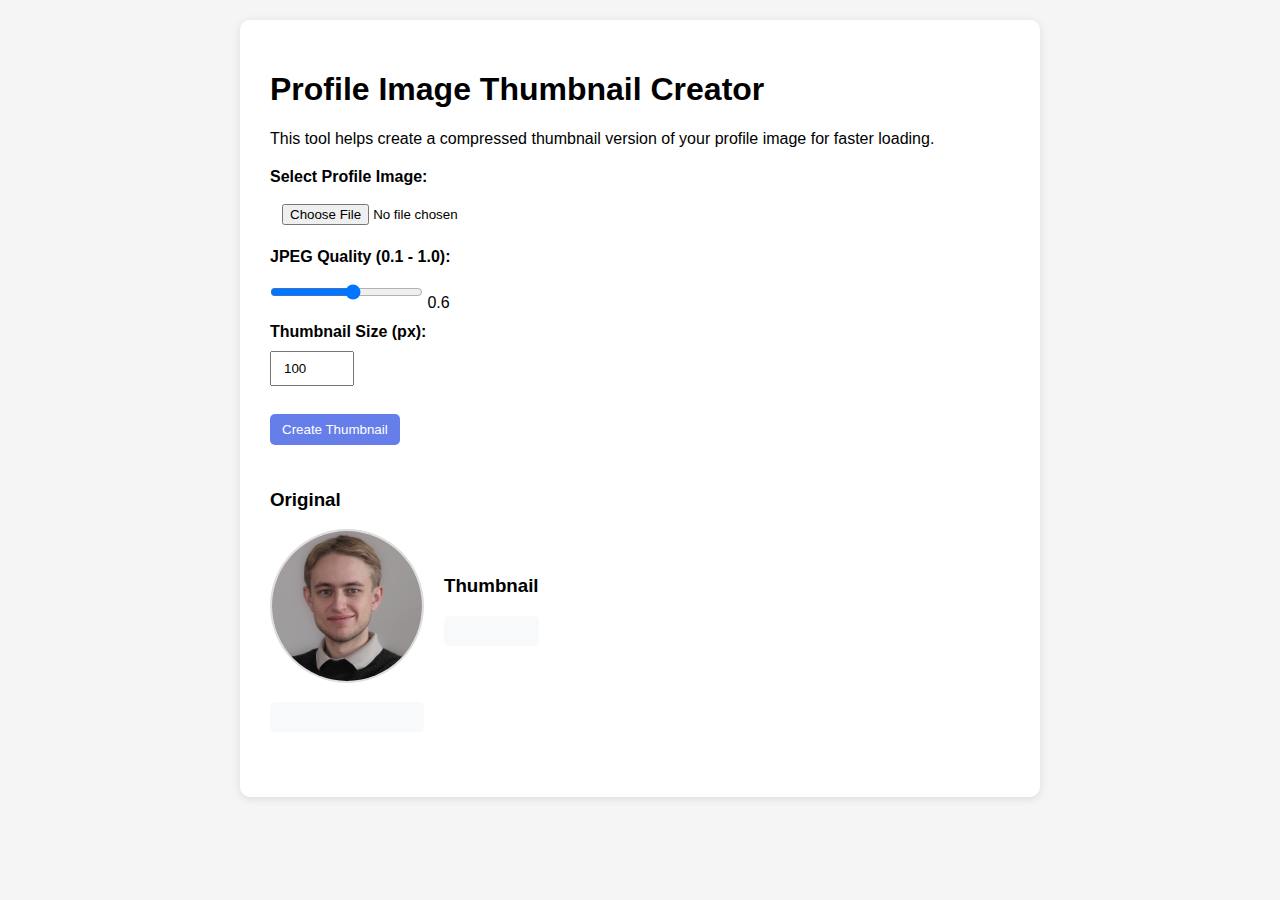
<file: create-thumbnail.html>
<!DOCTYPE html>
<html lang="en">
<head>
    <meta charset="UTF-8">
    <meta name="viewport" content="width=device-width, initial-scale=1.0">
    <title>Profile Image Thumbnail Creator</title>
    <style>
        body {
            font-family: Arial, sans-serif;
            max-width: 800px;
            margin: 0 auto;
            padding: 20px;
            background: #f5f5f5;
        }
        .container {
            background: white;
            padding: 30px;
            border-radius: 10px;
            box-shadow: 0 2px 10px rgba(0,0,0,0.1);
        }
        .preview {
            display: flex;
            gap: 20px;
            margin: 20px 0;
            align-items: center;
        }
        .preview img {
            border-radius: 50%;
            border: 2px solid #ddd;
        }
        .controls {
            margin: 20px 0;
        }
        label {
            display: block;
            margin: 10px 0 5px 0;
            font-weight: bold;
        }
        input, button {
            padding: 8px 12px;
            margin: 5px 0;
        }
        button {
            background: #667eea;
            color: white;
            border: none;
            border-radius: 5px;
            cursor: pointer;
            margin-right: 10px;
        }
        button:hover {
            background: #5a6fd8;
        }
        .download-link {
            display: inline-block;
            padding: 10px 15px;
            background: #28a745;
            color: white;
            text-decoration: none;
            border-radius: 5px;
            margin-top: 10px;
        }
        .download-link:hover {
            background: #218838;
        }
        .file-info {
            background: #f8f9fa;
            padding: 15px;
            border-radius: 5px;
            margin: 15px 0;
        }
    </style>
</head>
<body>
    <div class="container">
        <h1>Profile Image Thumbnail Creator</h1>
        <p>This tool helps create a compressed thumbnail version of your profile image for faster loading.</p>
        
        <div class="controls">
            <label for="imageInput">Select Profile Image:</label>
            <input type="file" id="imageInput" accept="image/*">
            
            <label for="quality">JPEG Quality (0.1 - 1.0):</label>
            <input type="range" id="quality" min="0.1" max="1.0" step="0.1" value="0.6">
            <span id="qualityValue">0.6</span>
            
            <label for="size">Thumbnail Size (px):</label>
            <input type="number" id="size" value="100" min="50" max="200">
            
            <br><br>
            <button onclick="createThumbnail()">Create Thumbnail</button>
            <button onclick="downloadThumbnail()" id="downloadBtn" style="display: none;">Download Thumbnail</button>
        </div>
        
        <div class="preview">
            <div>
                <h3>Original</h3>
                <img id="originalPreview" src="assets/images/profile-cropped.jpg" alt="Original" style="width: 150px; height: 150px;">
                <div class="file-info" id="originalInfo"></div>
            </div>
            <div>
                <h3>Thumbnail</h3>
                <img id="thumbnailPreview" alt="Thumbnail" style="width: 150px; height: 150px; display: none;">
                <div class="file-info" id="thumbnailInfo"></div>
            </div>
        </div>
        
        <div id="downloadSection" style="display: none;">
            <h3>Download Options</h3>
            <p>Right-click the thumbnail below and select "Save image as..." to download it as <code>profile-thumbnail.jpg</code></p>
            <img id="downloadImage" alt="Download thumbnail" style="border: 2px dashed #ccc; padding: 10px;">
        </div>
    </div>

    <script>
        let thumbnailDataUrl = null;
        
        // Update quality display
        document.getElementById('quality').addEventListener('input', function() {
            document.getElementById('qualityValue').textContent = this.value;
        });
        
        // Load original image info
        window.addEventListener('load', function() {
            const originalImg = document.getElementById('originalPreview');
            originalImg.onload = function() {
                const canvas = document.createElement('canvas');
                const ctx = canvas.getContext('2d');
                canvas.width = this.naturalWidth;
                canvas.height = this.naturalHeight;
                ctx.drawImage(this, 0, 0);
                
                canvas.toBlob(function(blob) {
                    const sizeKB = (blob.size / 1024).toFixed(1);
                    document.getElementById('originalInfo').innerHTML = `
                        <strong>Size:</strong> ${this.naturalWidth} × ${this.naturalHeight} px<br>
                        <strong>File size:</strong> ${sizeKB} KB
                    `;
                }, 'image/jpeg', 0.9);
            };
        });
        
        function createThumbnail() {
            const originalImg = document.getElementById('originalPreview');
            const quality = parseFloat(document.getElementById('quality').value);
            const size = parseInt(document.getElementById('size').value);
            
            const canvas = document.createElement('canvas');
            const ctx = canvas.getContext('2d');
            
            // Calculate new dimensions
            let { width, height } = originalImg;
            if (width > height) {
                if (width > size) {
                    height = (height * size) / width;
                    width = size;
                }
            } else {
                if (height > size) {
                    width = (width * size) / height;
                    height = size;
                }
            }
            
            canvas.width = width;
            canvas.height = height;
            
            // Draw and compress
            ctx.drawImage(originalImg, 0, 0, width, height);
            
            thumbnailDataUrl = canvas.toDataURL('image/jpeg', quality);
            
            // Show thumbnail
            const thumbnailPreview = document.getElementById('thumbnailPreview');
            thumbnailPreview.src = thumbnailDataUrl;
            thumbnailPreview.style.display = 'block';
            
            // Show download section
            const downloadImage = document.getElementById('downloadImage');
            downloadImage.src = thumbnailDataUrl;
            document.getElementById('downloadSection').style.display = 'block';
            document.getElementById('downloadBtn').style.display = 'inline-block';
            
            // Show thumbnail info
            canvas.toBlob(function(blob) {
                const sizeKB = (blob.size / 1024).toFixed(1);
                document.getElementById('thumbnailInfo').innerHTML = `
                    <strong>Size:</strong> ${width} × ${height} px<br>
                    <strong>File size:</strong> ${sizeKB} KB<br>
                    <strong>Compression:</strong> ${((1 - blob.size / (originalImg.naturalWidth * originalImg.naturalHeight * 3)) * 100).toFixed(1)}%
                `;
            }, 'image/jpeg', quality);
        }
        
        function downloadThumbnail() {
            if (!thumbnailDataUrl) return;
            
            const link = document.createElement('a');
            link.download = 'profile-thumbnail.jpg';
            link.href = thumbnailDataUrl;
            link.click();
        }
    </script>
</body>
</html>
</file>
